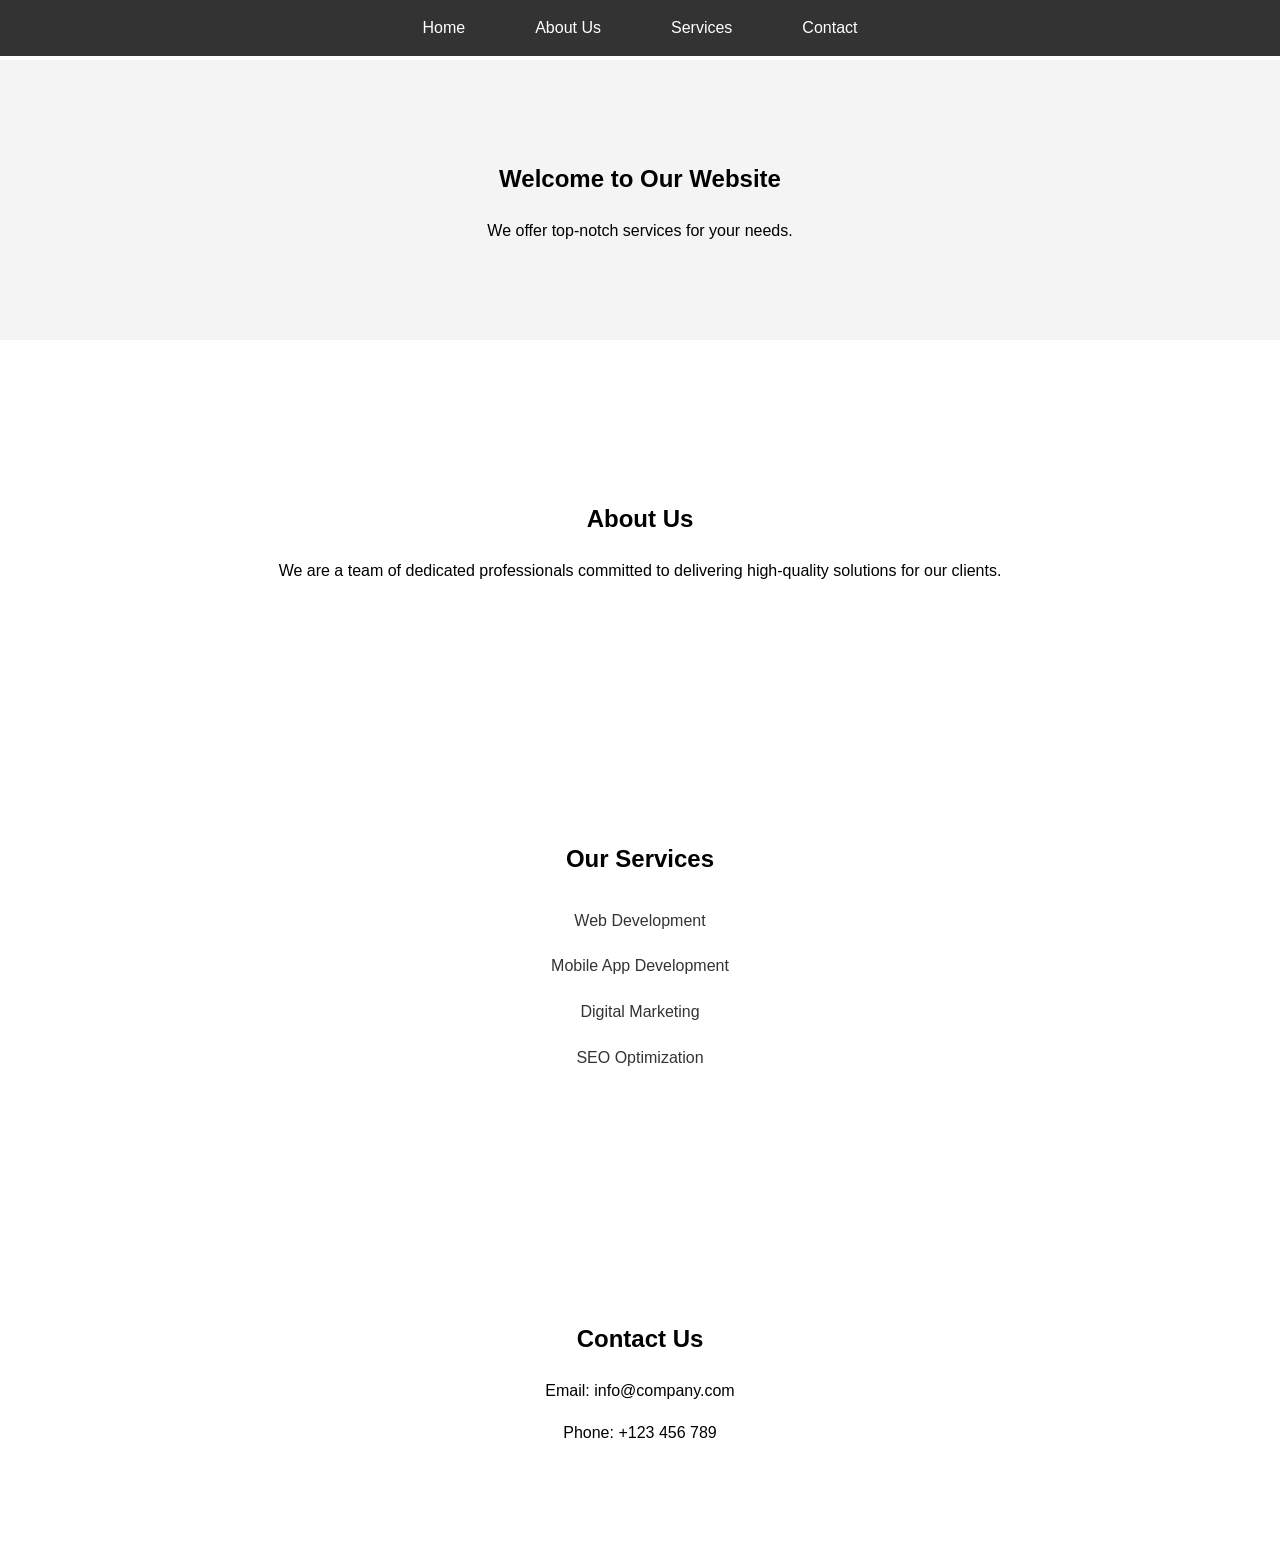
<file: task1 WD/index.html>
<!DOCTYPE html>
<html lang="en">
<head>
    <meta charset="UTF-8">
    <meta name="viewport" content="width=device-width, initial-scale=1.0">
    <title>Simple Responsive Landing Page</title>
    <link rel="stylesheet" href="styles.css">
</head>
<body>

    <!-- Navigation Bar -->
    <header>
        <nav id="navbar">
            <ul>
                <li><a href="#home">Home</a></li>
                <li><a href="#about">About Us</a></li>
                <li><a href="#services">Services</a></li>
                <li><a href="#contact">Contact</a></li>
            </ul>
        </nav>
    </header>

    <!-- Home Section -->
    <section id="home">
        <h1>Welcome to Our Website</h1>
        <p>We offer top-notch services for your needs.</p>
    </section>

    <!-- About Us Section -->
    <section id="about">
        <h2>About Us</h2>
        <p>We are a team of dedicated professionals committed to delivering high-quality solutions for our clients.</p>
    </section>

    <!-- Services Section -->
    <section id="services">
        <h2>Our Services</h2>
        <ul>
            <li>Web Development</li>
            <li>Mobile App Development</li>
            <li>Digital Marketing</li>
            <li>SEO Optimization</li>
        </ul>
    </section>

    <!-- Contact Section -->
    <section id="contact">
        <h2>Contact Us</h2>
        <p>Email: info@company.com</p>
        <p>Phone: +123 456 789</p>
    </section>

    <script src="scripts.js"></script>
</body>
</html>
</file>
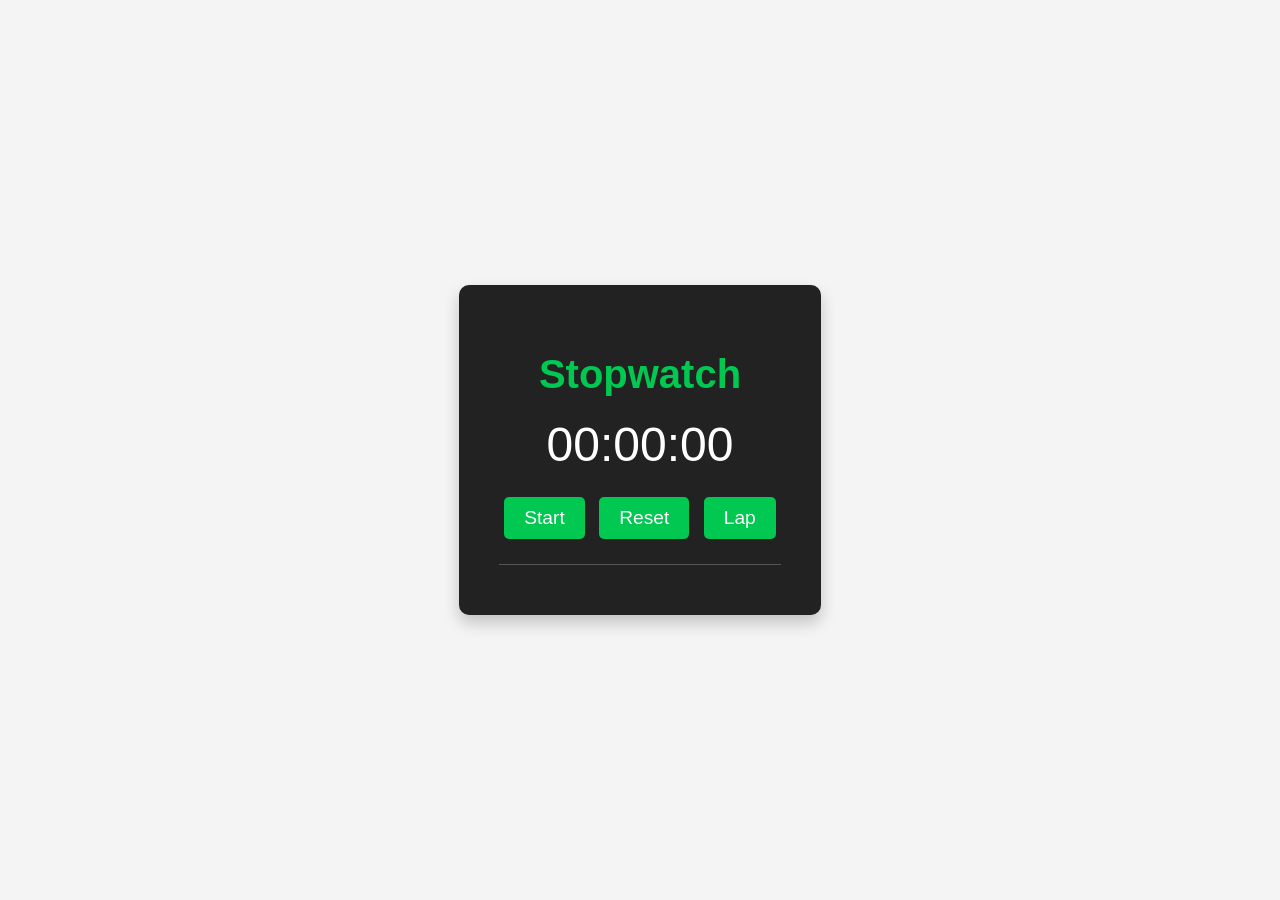
<file: task2 WD/index.html>
<!DOCTYPE html>
<html lang="en">
<head>
    <meta charset="UTF-8">
    <meta name="viewport" content="width=device-width, initial-scale=1.0">
    <title>Interactive Stopwatch</title>
    <link rel="stylesheet" href="styles.css">
</head>
<body>

    <!-- Stopwatch Container -->
    <div class="stopwatch-container">
        <h1>Stopwatch</h1>
        <div class="timer">
            <span id="minutes">00</span>:<span id="seconds">00</span>:<span id="milliseconds">00</span>
        </div>

        <!-- Stopwatch Controls -->
        <div class="controls">
            <button id="start-stop" class="btn">Start</button>
            <button id="reset" class="btn">Reset</button>
            <button id="lap" class="btn">Lap</button>
        </div>

        <!-- Lap Times Display -->
        <div id="lap-times"></div>
    </div>

    <script src="scripts.js"></script>
</body>
</html>
</file>
<file: task1 WD/styles.css>
/* Basic styles for the navigation bar */
body, ul, li {
    margin: 0;
    padding: 0;
}

body {
    font-family: Arial, sans-serif;
    line-height: 1.6;
}

/* Navigation bar styles */
nav {
    background-color: #333;
    position: fixed;
    width: 100%;
    top: 0;
    left: 0;
    z-index: 1000;
    display: flex;
    justify-content: center;
}

nav ul {
    list-style: none;
    display: flex;
}

nav ul li {
    margin: 0 15px;
}

nav ul li a {
    color: white;
    text-decoration: none;
    padding: 15px 20px;
    display: inline-block;
}

/* Change color on hover */
nav ul li a:hover {
    background-color: #555;
}

/* Change background color on scroll */
nav.scrolled {
    background-color: #111;
}

/* Sections styling */
section {
    padding: 80px 20px;
    text-align: center;
    margin-top: 60px; /* To prevent content from hiding behind fixed navbar */
}

#home {
    background-color: #f4f4f4;
}

#about, #services, #contact {
    background-color: #fff;
}

#services ul {
    list-style: none;
    padding: 0;
}

#services li {
    padding: 10px 0;
    color: #333;
}

/* Responsive styles */
@media (max-width: 768px) {
    nav ul {
        flex-direction: column;
    }

    nav ul li {
        margin: 10px 0;
    }
}
</file>
<file: task2 WD/styles.css>
/* General Reset */
body {
    margin: 0;
    padding: 0;
    font-family: 'Arial', sans-serif;
    display: flex;
    justify-content: center;
    align-items: center;
    height: 100vh;
    background-color: #f4f4f4;
}

.stopwatch-container {
    background-color: #222;
    color: #fff;
    padding: 40px;
    border-radius: 10px;
    text-align: center;
    box-shadow: 0 8px 16px rgba(0, 0, 0, 0.2);
}

h1 {
    margin-bottom: 20px;
    font-size: 2.5rem;
    color: #00C851;
}

.timer {
    font-size: 3rem;
    margin-bottom: 20px;
}

.controls {
    margin-bottom: 20px;
}

.btn {
    background-color: #00C851;
    color: white;
    padding: 10px 20px;
    font-size: 1.2rem;
    border: none;
    border-radius: 5px;
    margin: 5px;
    cursor: pointer;
    transition: background-color 0.3s ease;
}

.btn:hover {
    background-color: #007E33;
}

/* Lap Times Display */
#lap-times {
    max-height: 200px;
    overflow-y: auto;
    margin-top: 20px;
    border-top: 1px solid #555;
    padding-top: 10px;
}

.lap-time {
    margin: 5px 0;
    font-size: 1.2rem;
    color: #FF8800;
}

/* Add Scrollbar Styles */
#lap-times::-webkit-scrollbar {
    width: 10px;
}

#lap-times::-webkit-scrollbar-thumb {
    background-color: #00C851;
    border-radius: 5px;
}
</file>
